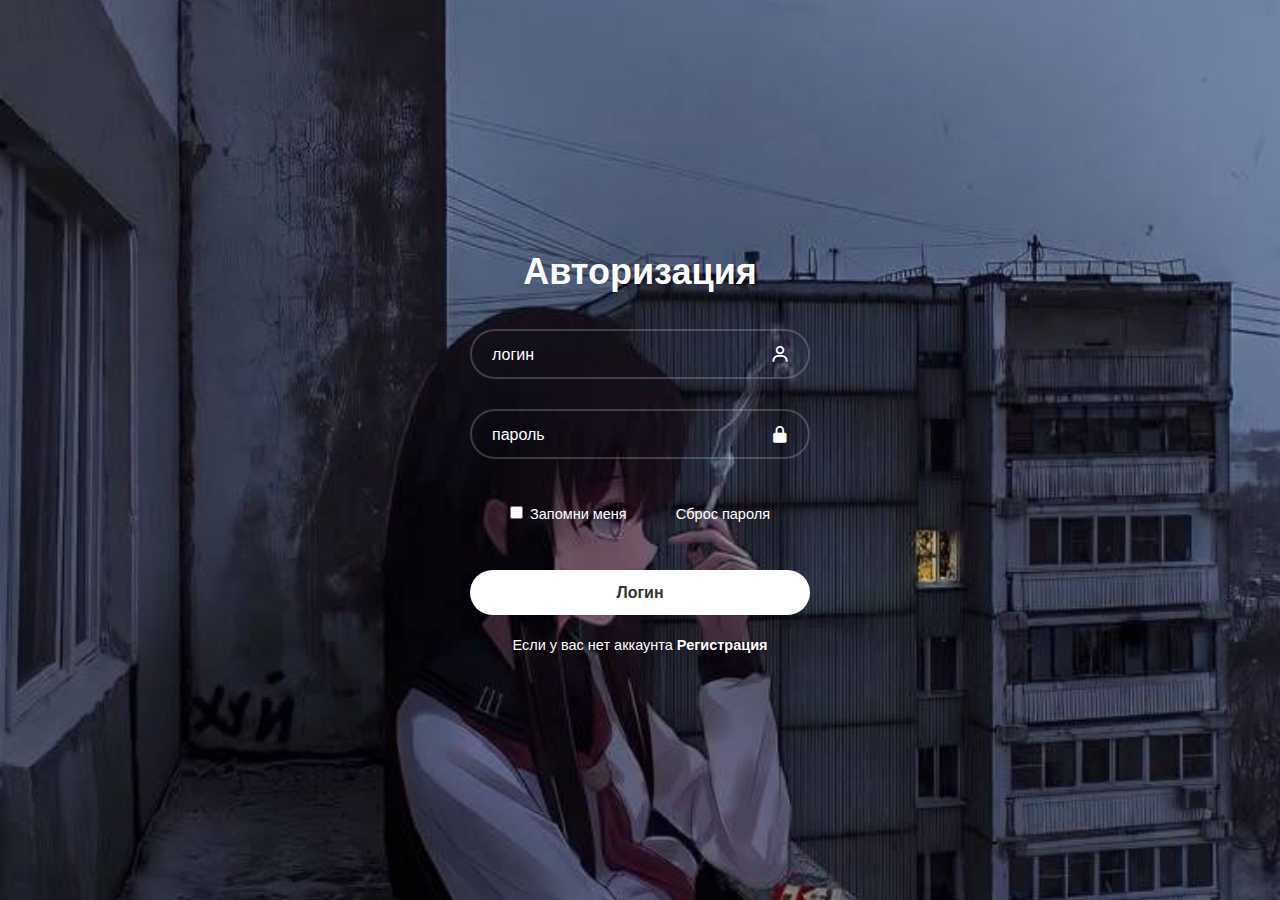
<file: index.html>
<!DOCTYPE html>
<html lang="ru">
<head>
    <meta charset="UTF-8">
    <meta name="viewport" content="width=device-width, initial-scale=1.0">
    <title>Сайт</title>
    <link rel="stylesheet" href="style.css">
    <link href='https://unpkg.com/boxicons@2.1.4/css/boxicons.min.css' rel='stylesheet'>
</head>
<body>
    <div class="wrapper">
        <form accept="">
            <h1>Авторизация</h1>
         <div class="input-box">
            <input type="text" placeholder="логин" required>
            <i class='bx bx-user'></i>
         </div>
         <div class="input-box">
            <input type="password" placeholder="пароль" required>
            <i class='bx bxs-lock-alt' ></i>
         </div>
         <div class="remember">
            <label for=""> <input type="checkbox"> Запомни меня</label>
            <a href="#">Сброс пароля</a>
         </div>
         <button type="submit" class="btn">Логин</button>
        </form>
        <div class="register-link">
            <p>Если у вас нет аккаунта <a href="#">Регистрация</a></p>
        </div>
    </div>
</body>
</html>
</file>
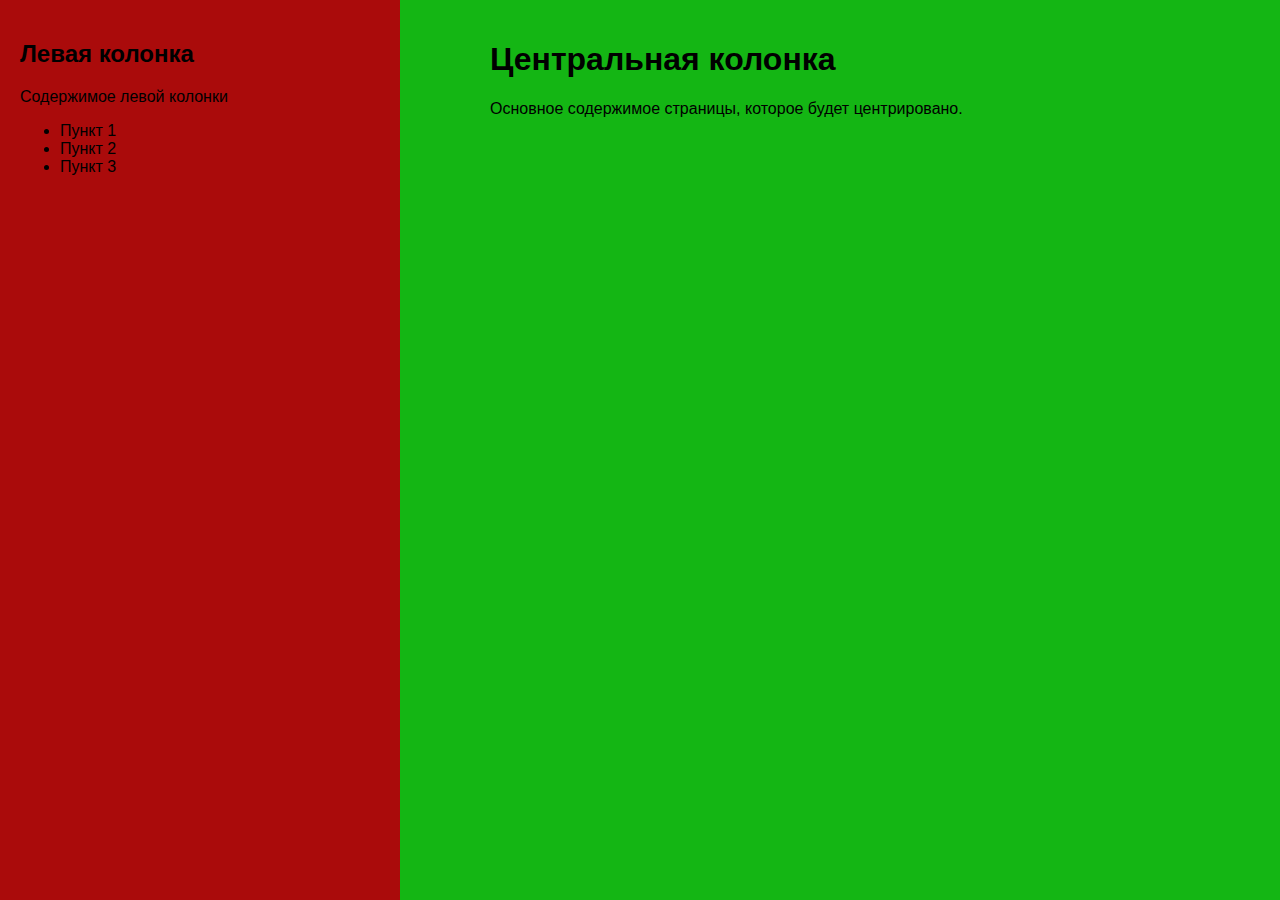
<file: feed.html>
<!DOCTYPE html>
<html lang="ru">
<head>
    <meta charset="UTF-8">
    <meta name="viewport" content="width=device-width, initial-scale=1.0">
    <title>Две колонки</title>
    <link rel="stylesheet" href="feed.css">
</head>
<body>
    <div class="container">
        <div class="left-column">
            <h2>Левая колонка</h2>
            <p>Содержимое левой колонки</p>
            <ul>
                <li>Пункт 1</li>
                <li>Пункт 2</li>
                <li>Пункт 3</li>
            </ul>
        </div>
        
        <div class="center-column">
            <div class="center-content">
                <h1>Центральная колонка</h1>
                <p>Основное содержимое страницы, которое будет центрировано.</p>
            </div>
        </div>
    </div>
</body>
</html>
</file>
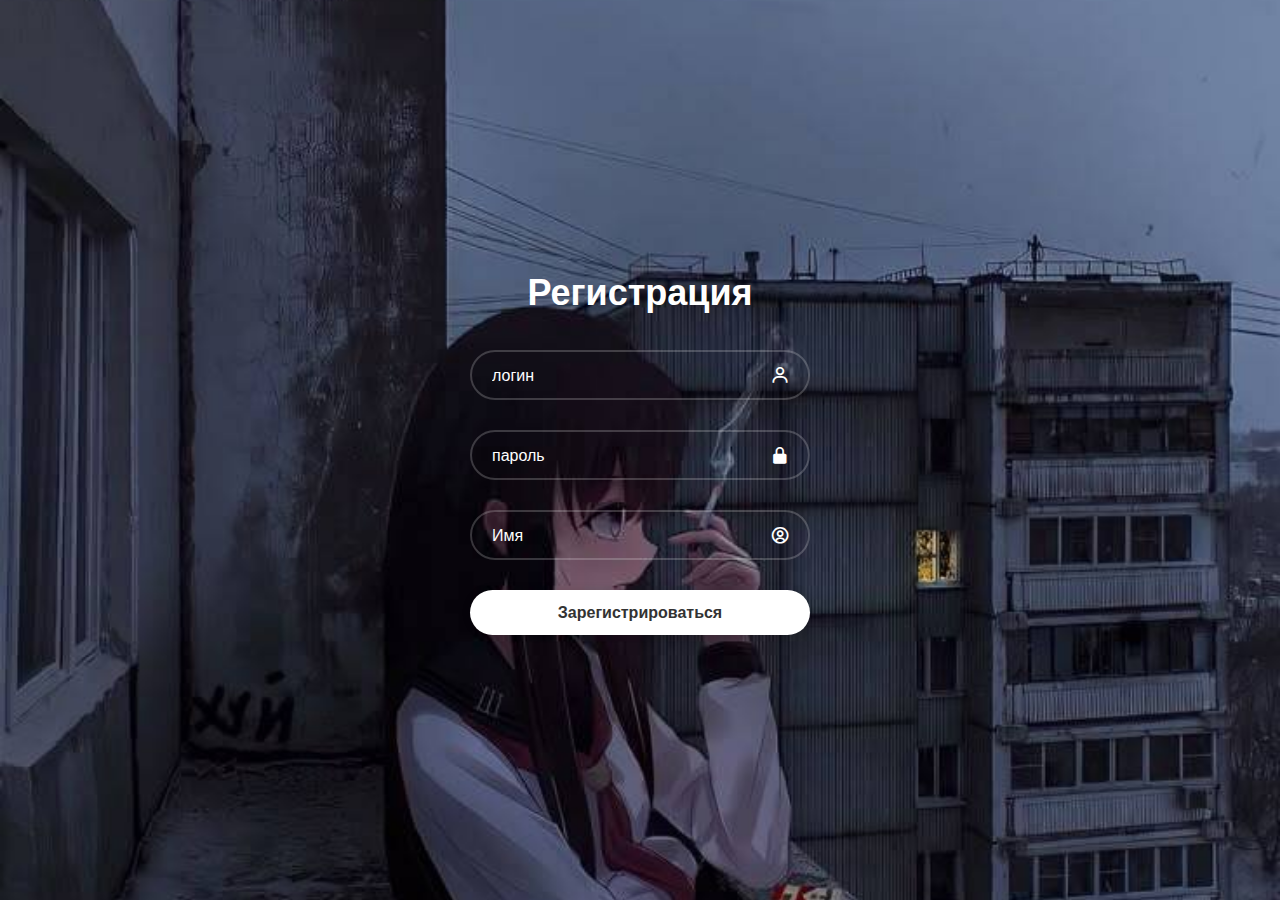
<file: index2.html>
<!DOCTYPE html>
<html lang="ru">
<head>
    <meta charset="UTF-8">
    <meta name="viewport" content="width=device-width, initial-scale=1.0">
    <title>Homchat</title>
    <link rel="stylesheet" href="style2.css">
    <link href='https://unpkg.com/boxicons@2.1.4/css/boxicons.min.css' rel='stylesheet'>
</head>
<body>
    <div class="wrapper">
        <form accept="">
            <h1>Регистрация</h1>
         <div class="input-box">
            <input type="text" placeholder="логин" required>
            <i class='bx bx-user'></i>
         </div>
         <div class="input-box">
            <input type="password" placeholder="пароль" required>
            <i class='bx bxs-lock-alt' ></i>
         </div>
         <div class="input-box">
            <input type="name" placeholder="Имя" required>
            <i class='bx bx-user-circle'></i>
         </div>
         <button type="submit" class="btn">Зарегистрироваться</button>
        </form>
    </div>
</body>
</html>
</file>
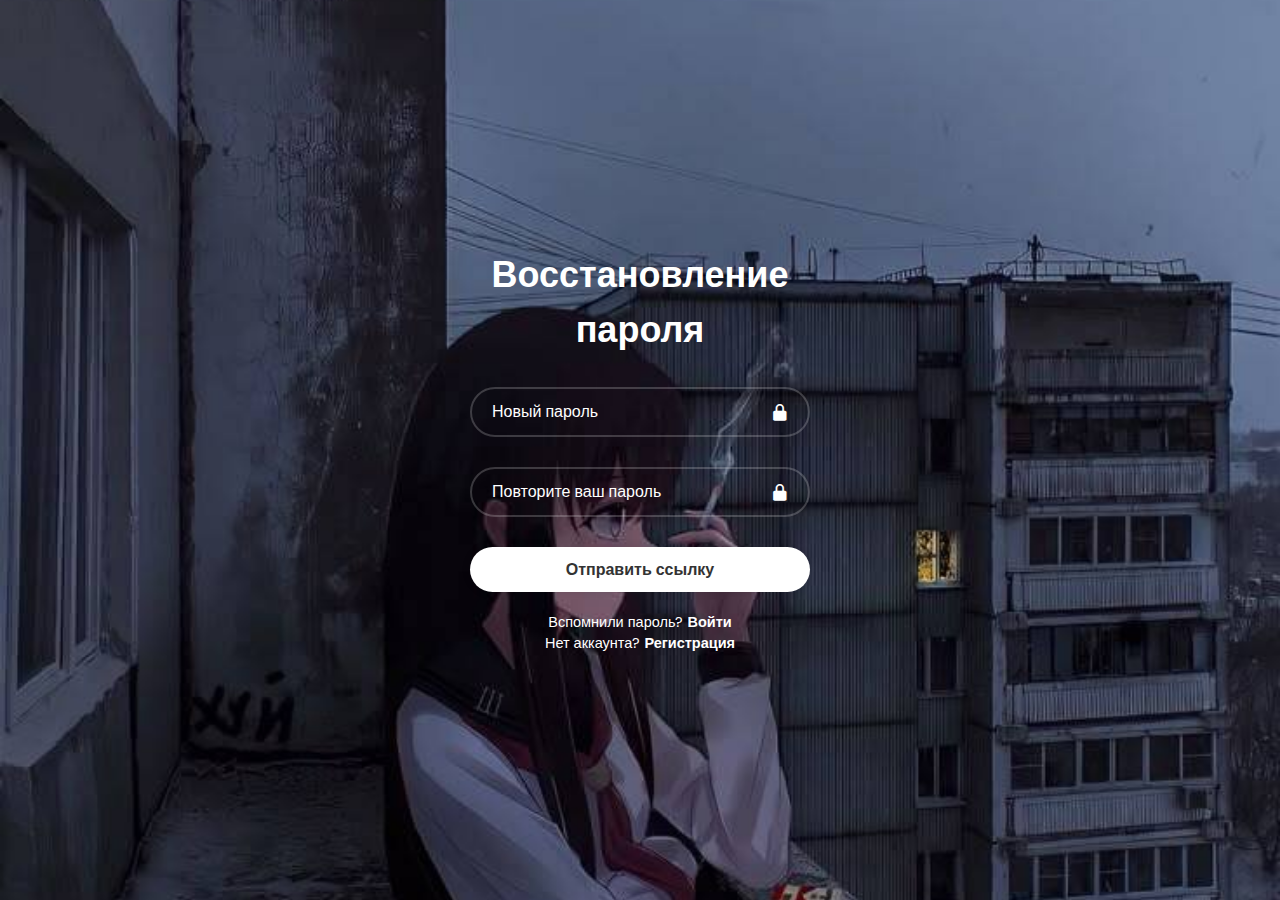
<file: Password-recovery.html>
<!DOCTYPE html>
<html lang="ru">
<head>
    <meta charset="UTF-8">
    <meta name="viewport" content="width=device-width, initial-scale=1.0">
    <title>Восстановление пароля</title>
    <link rel="stylesheet" href="Password-recovery.css">
    <link href='https://unpkg.com/boxicons@2.1.4/css/boxicons.min.css' rel='stylesheet'>
</head>
<body>
    <div class="wrapper">
        <form action="#" method="POST">
            <h1>Восстановление пароля</h1>
            
            <div class="input-box">
                <input type="password" placeholder="Новый пароль" required>
                <i class='bx bxs-lock-alt'></i>
            </div>

            <div class="input-box">
                <input type="password" placeholder="Повторите ваш пароль" required>
                <i class='bx bxs-lock-alt'></i>
            </div>

            <button type="submit" class="btn">Отправить ссылку</button>
        </form>

        <div class="register-link">
            <p>Вспомнили пароль? <a href="index.html" class="main_link">Войти</a></p>
            <p>Нет аккаунта? <a href="register.html" class="main_link">Регистрация</a></p>
        </div>
    </div>
</body>
</html>
</file>
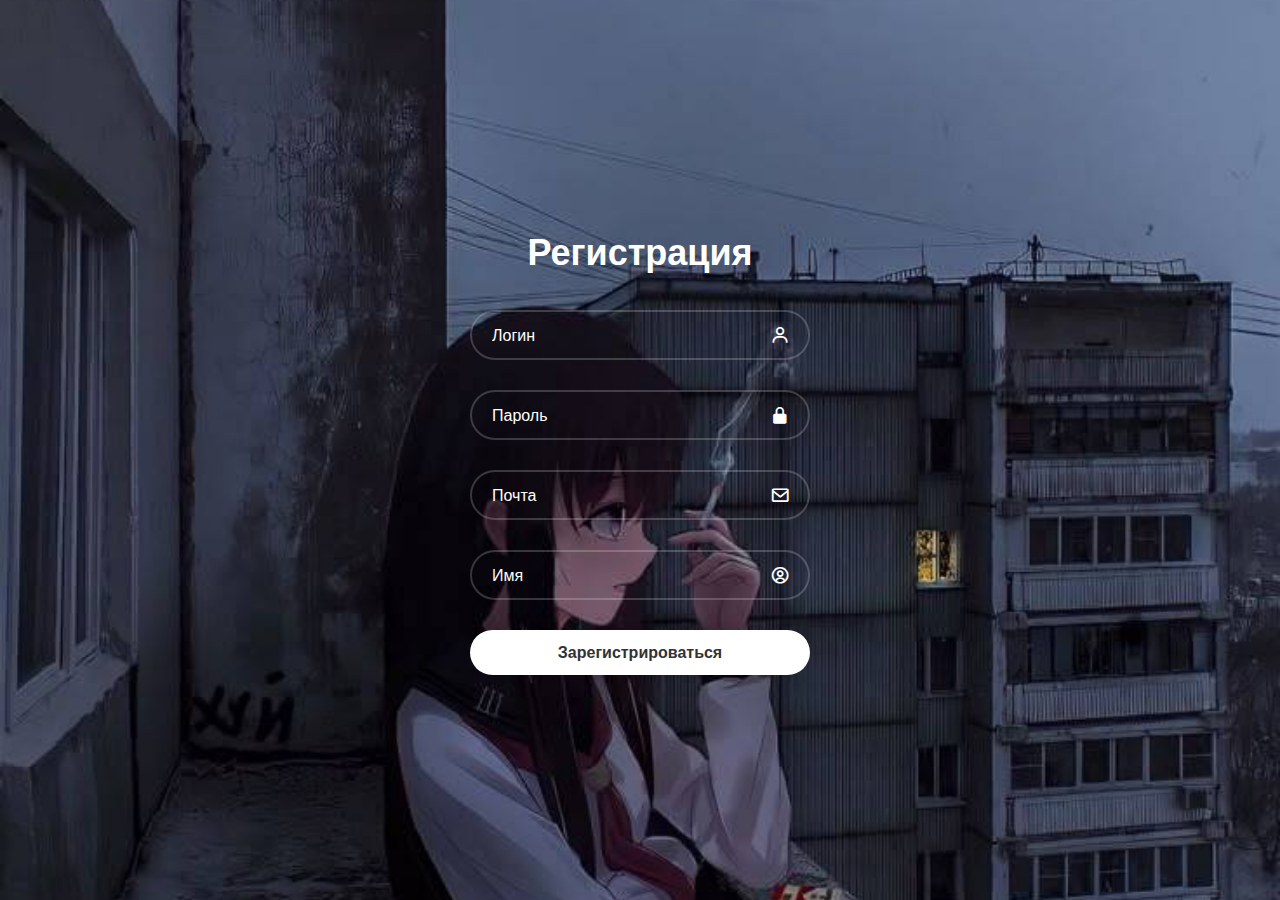
<file: register.html>
<!DOCTYPE html>
<html lang="ru">
<head>
    <meta charset="UTF-8">
    <meta name="viewport" content="width=device-width, initial-scale=1.0">
    <title>Регистрация</title>
    <link rel="stylesheet" href="register.css">
    <link href='https://unpkg.com/boxicons@2.1.4/css/boxicons.min.css' rel='stylesheet'>
</head>
<body>
    <div class="wrapper">
        <form action="#" method="POST"> 
            <h1>Регистрация</h1>

            <div class="input-box">
                <input type="text" placeholder="Логин" required>
                <i class='bx bx-user'></i>
            </div>

            <div class="input-box">
                <input type="password" placeholder="Пароль" required>
                <i class='bx bxs-lock-alt'></i>
            </div>

            <div class="input-box">
                <input type="email" placeholder="Почта" required> 
                <i class='bx bx-envelope'></i> 
            </div>

            <div class="input-box">
                <input type="text" placeholder="Имя" required> 
                <i class='bx bx-user-circle'></i>
            </div>
            
            <button type="submit" class="btn">Зарегистрироваться</button>
        </form>
    </div>
</body>
</html>
</file>
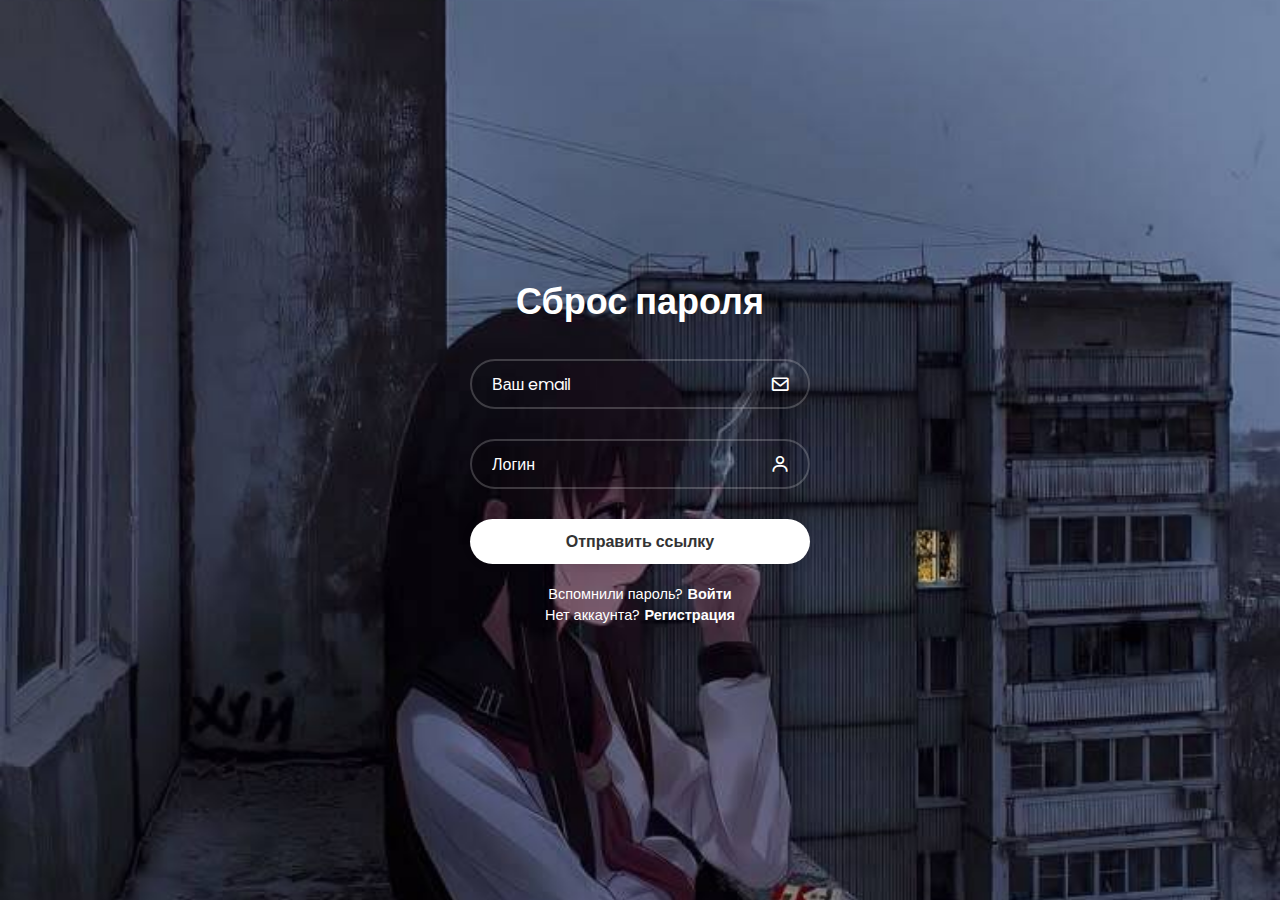
<file: reset-password.html>
<!DOCTYPE html>
<html lang="ru">
<head>
    <meta charset="UTF-8">
    <meta name="viewport" content="width=device-width, initial-scale=1.0">
    <title>Сброс пароля</title>
    <link rel="stylesheet" href="reset.css">
    <link href='https://unpkg.com/boxicons@2.1.4/css/boxicons.min.css' rel='stylesheet'>
</head>
<body>
    <div class="wrapper">
        <form action="#" method="POST">
            <h1>Сброс пароля</h1>
            
            <div class="input-box">
                <input type="email" placeholder="Ваш email" required>
                <i class='bx bx-envelope'></i>
            </div>

            <div class="input-box">
                <input type="text" placeholder="Логин" required>
                <i class='bx bx-user'></i>
            </div>

            <button type="submit" class="btn">Отправить ссылку</button>
        </form>

        <div class="register-link">
            <p>Вспомнили пароль? <a href="index.html" class="main_link">Войти</a></p>
            <p>Нет аккаунта? <a href="register.html" class="main_link">Регистрация</a></p>
        </div>
    </div>
</body>
</html>
</file>
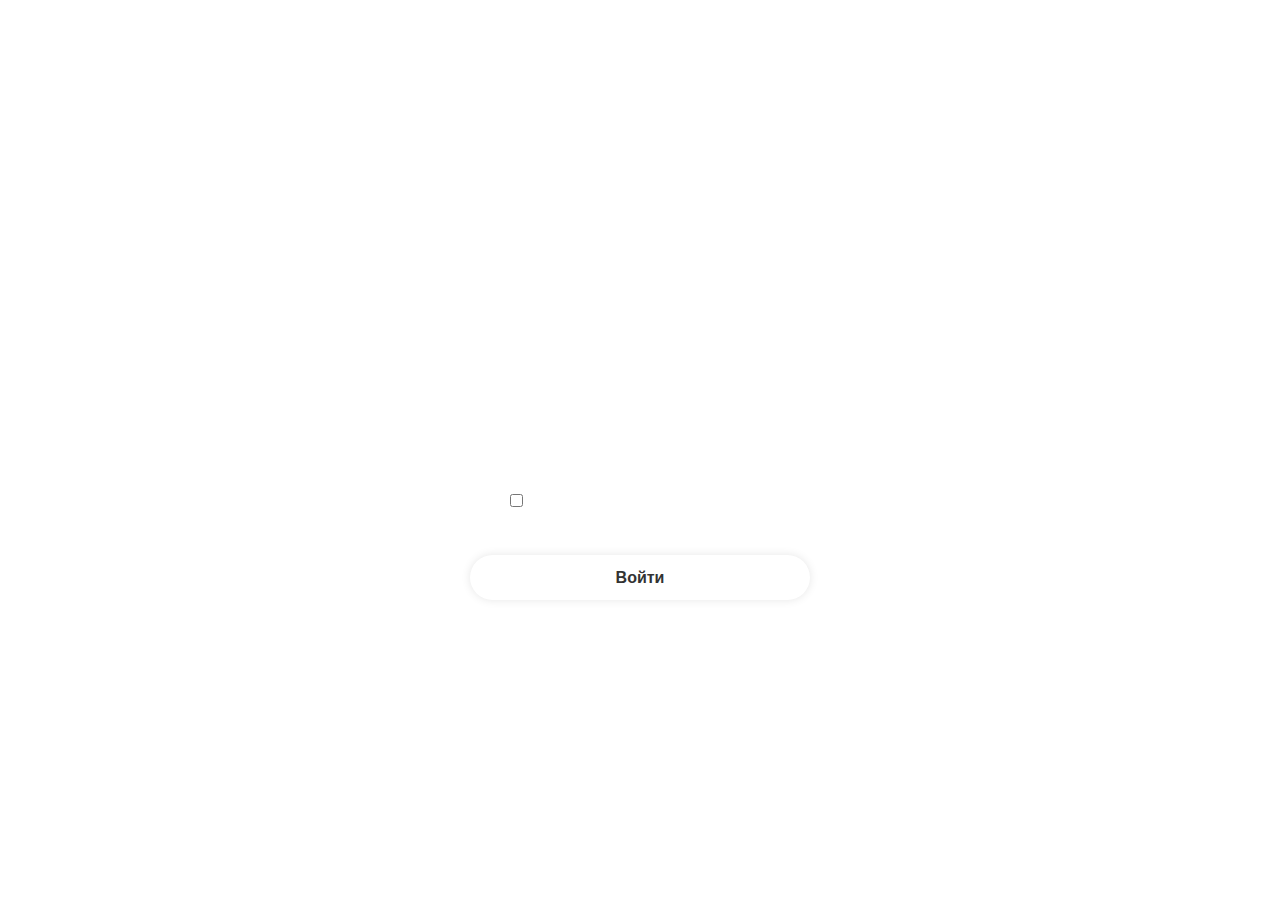
<file: Authorization/Authorization.html>
<!DOCTYPE html>
<html lang="ru">
<head>
    <meta charset="UTF-8">
    <meta name="viewport" content="width=device-width, initial-scale=1.0">
    <title>Авторизация</title>
    <link rel="stylesheet" href="auth.css">
    <link href='https://unpkg.com/boxicons@2.1.4/css/boxicons.min.css' rel='stylesheet'>
</head>
<body>
    <div class="wrapper">
        <form action="#" method="POST">

            <h1>Авторизация</h1>
            <div class="input-box">
                <input type="text" placeholder="Логин" required>
                <i class='bx bx-user'></i>
            </div>

            <div class="input-box">
                <input type="password" placeholder="Пароль" required>
                <i class='bx bxs-lock-alt'></i>
            </div>

            <div class="remember , register-link">
                <label><input type="checkbox"> Запомнить меня</label>
               <p> <a href="../reset-password/reset-password.html" class="main_link">Сброс пароля</a></p>
            </div>
            <button type="submit" class="btn">Войти</button> 
        </form>
         <div class="register-link">
            <p>На <a href="../Home-page/index.html" class="main_link"> главную страницу</a></p><br>
            <p>Если у вас нет аккаунта <a href="../register/register.html" class="main_link">Регистрация</a></p>
        </div>
        
    </div>
</body>
</html>
</file>
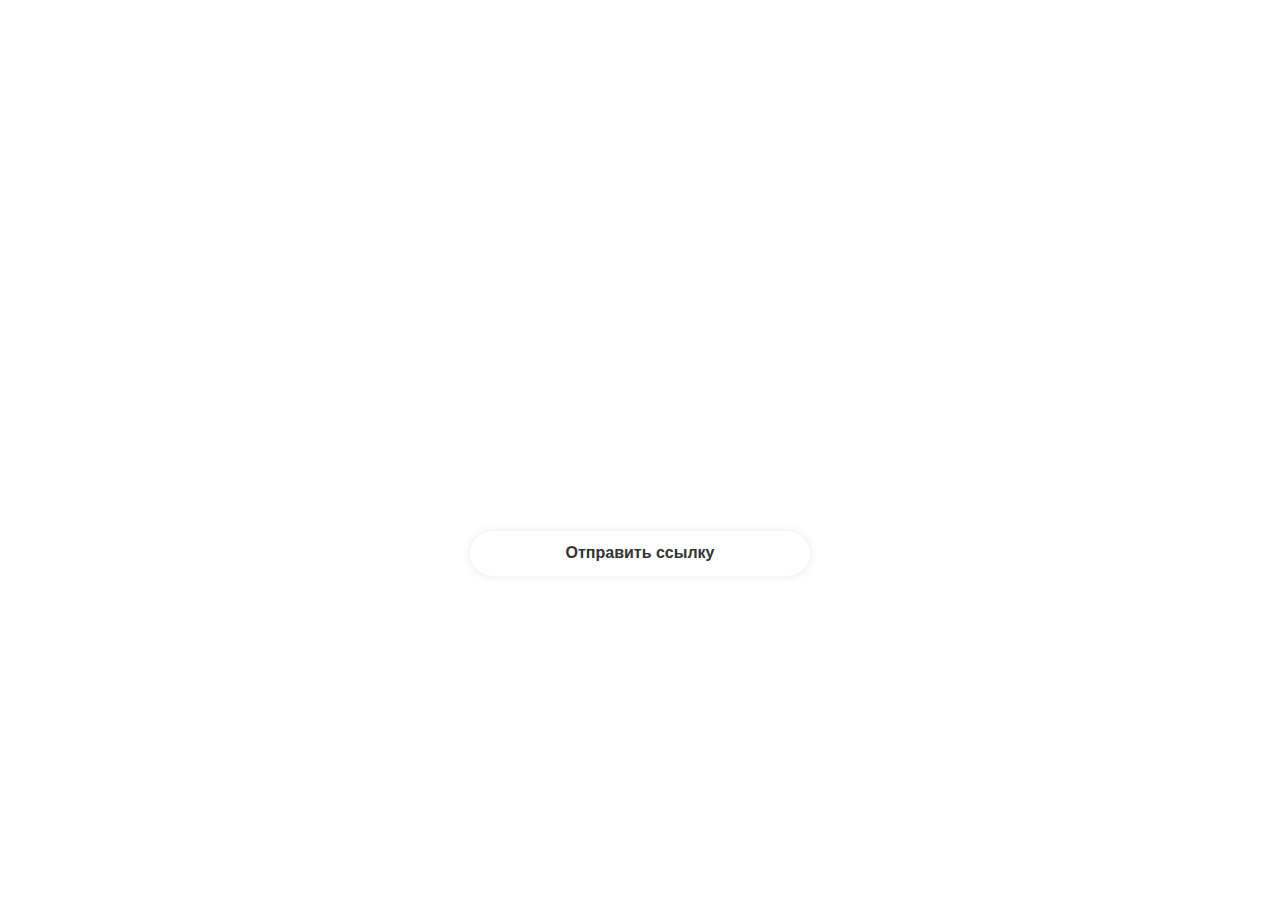
<file: Password-recovery/Password-recovery.html>
<!DOCTYPE html>
<html lang="ru">
<head>
    <meta charset="UTF-8">
    <meta name="viewport" content="width=device-width, initial-scale=1.0">
    <title>Восстановление пароля</title>
    <link rel="stylesheet" href="Password-recovery.css">
    <link href='https://unpkg.com/boxicons@2.1.4/css/boxicons.min.css' rel='stylesheet'>
</head>
<body>
    <div class="wrapper">
        <!-- <div class="logo , left"><a href="../Home-page/index.html">Главная страница</a></div> -->
        <form action="#" method="POST">
            <h1>Восстановление пароля</h1>
            
            <div class="input-box">
                <input type="password" placeholder="Новый пароль" required>
                <i class='bx bxs-lock-alt'></i>
            </div>

            <div class="input-box">
                <input type="password" placeholder="Повторите ваш пароль" required>
                <i class='bx bxs-lock-alt'></i>
            </div>

            <button type="submit" class="btn">Отправить ссылку</button>
        </form>

        <div class="register-link">
            <p><a href="../Home-page/index.html" class="main_link">Главная страница</a></p>
            <p>Вспомнили пароль? <a href="../Authorization/Authorization.html" class="main_link">Войти</a></p>
            <p>Нет аккаунта? <a href="../register/register.html" class="main_link">Регистрация</a></p>
        </div>
    </div>
</body>
</html>
</file>
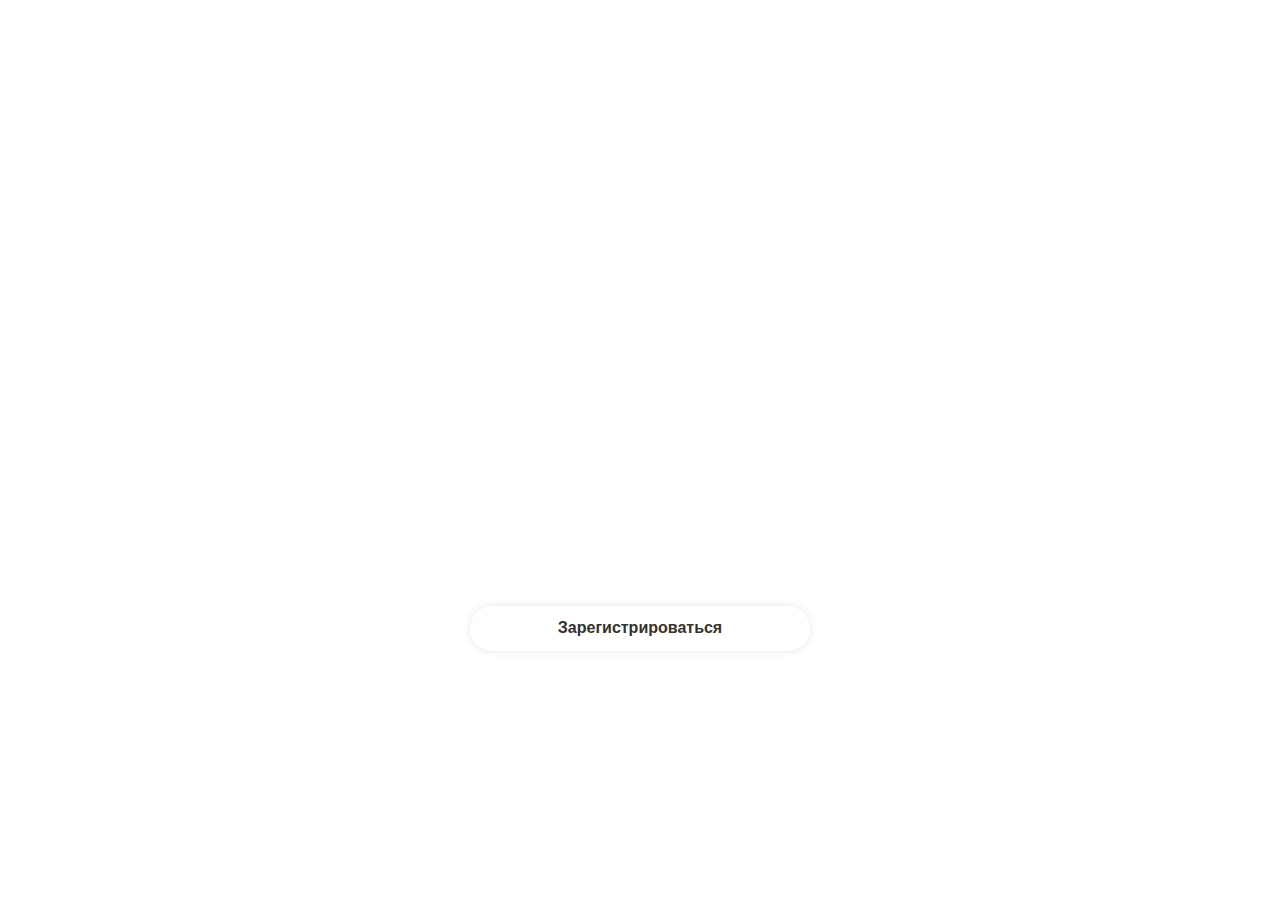
<file: register/register.html>
<!DOCTYPE html>
<html lang="ru">
<head>
    <meta charset="UTF-8">
    <meta name="viewport" content="width=device-width, initial-scale=1.0">
    <title>Регистрация</title>
    <link rel="stylesheet" href="register.css">
    <link href='https://unpkg.com/boxicons@2.1.4/css/boxicons.min.css' rel='stylesheet'>
</head>
<body>
    <div class="wrapper">
        <!-- <div class="logo , left"><a href="../Home-page/index.html">Главная страница</a></div> -->
        <form action="#" method="POST"> 
            <h1>Регистрация</h1>

            <div class="input-box">
                <input type="text" placeholder="Логин" required>
                <i class='bx bx-user'></i>
            </div>

            <div class="input-box">
                <input type="password" placeholder="Пароль" required>
                <i class='bx bxs-lock-alt'></i>
            </div>

            <div class="input-box">
                <input type="email" placeholder="Почта" required> 
                <i class='bx bx-envelope'></i> 
            </div>

            <div class="input-box">
                <input type="text" placeholder="Имя" required> 
                <i class='bx bx-user-circle'></i>
            </div>
            
            <button type="submit" class="btn">Зарегистрироваться</button>
        </form>
        
         <div class="register-link">
            <p><a href="../Home-page/index.html" class="main">Главная страница</a></p>
        </div>
    </div>
</body>
</html>
</file>
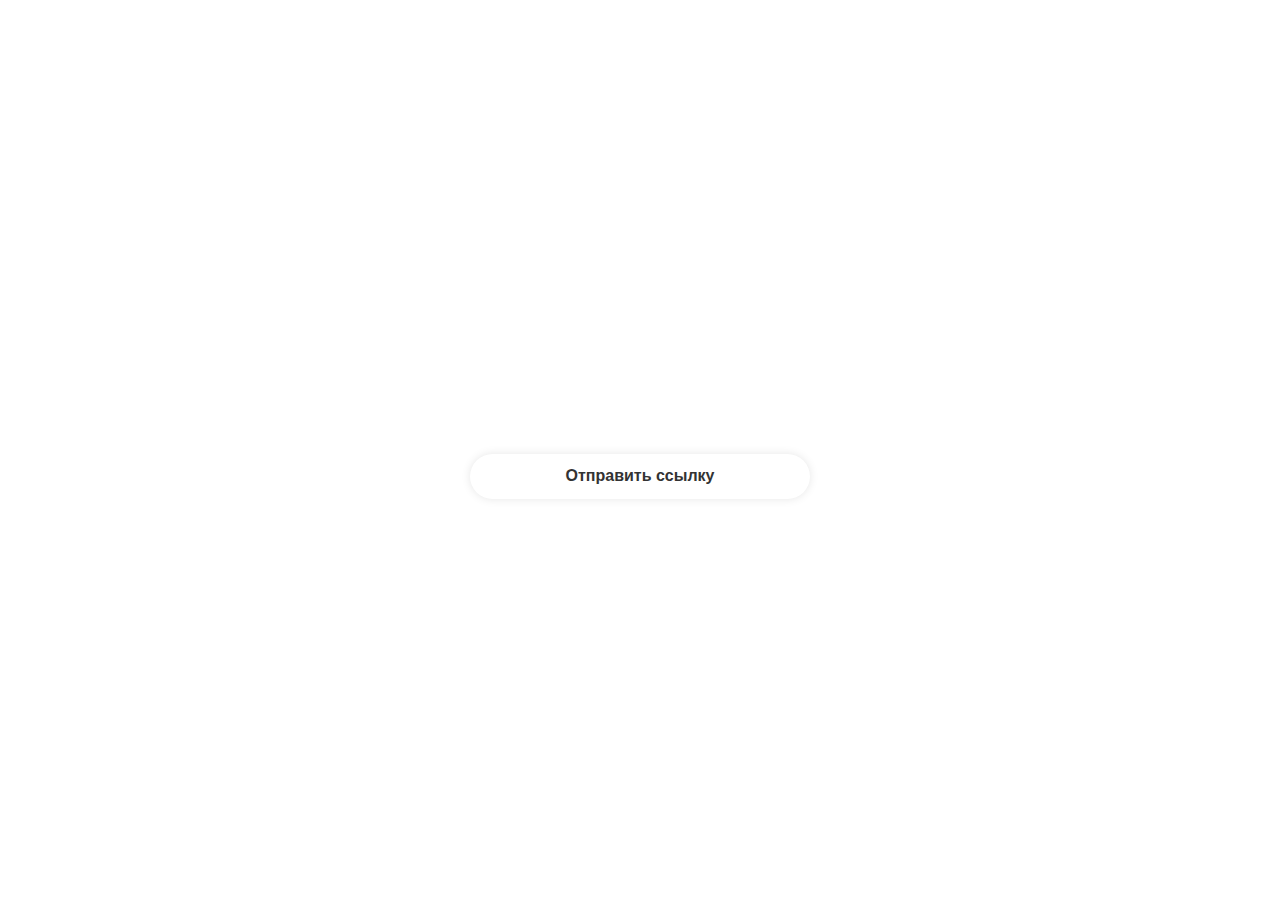
<file: reset-password/reset-password.html>
<!DOCTYPE html>
<html lang="ru">
<head>
    <meta charset="UTF-8">
    <meta name="viewport" content="width=device-width, initial-scale=1.0">
    <title>Сброс пароля</title>
    <link rel="stylesheet" href="reset.css">
    <link href='https://unpkg.com/boxicons@2.1.4/css/boxicons.min.css' rel='stylesheet'>
</head>
<body>
    <div class="wrapper">
        <!-- <div class="logo , left"><a href="../Home-page/index.html">Главная страница</a></div> -->
        <form action="#" method="POST">
            <h1>Сброс пароля</h1>

            <div class="input-box">
                <input type="email" placeholder="Ваш email" required>
                <i class='bx bx-envelope'></i>
            </div>

            <!--<div class="input-box">
                <input type="text" placeholder="Логин" required>
                <i class='bx bx-user'></i>
            </div>-->

            <button type="submit" class="btn">Отправить ссылку</button>
        </form>
        <div class="register-link">
            <p><a href="../Home-page/index.html" class="main_link">Главная страница</a></p><br>
            <p>Вспомнили пароль? <a href="../Authorization/Authorization.html" class="main_link">Войти</a></p><br>
            <p>Нет аккаунта? <a href="../register/register.html" class="main_link">Регистрация</a></p>
        </div>
    </div>
</body>
</html>
</file>
<file: style.css>
@import url('https://fonts.googleapis.com/css2?family=Poppins:ital,wght@0,100;0,200;0,300;0,400;0,500;0,600;0,700;0,800;0,900;1,100;1,200;1,300;1,400;1,500;1,600;1,700;1,800;1,900&display=swap');

*{
    margin: 0;
    padding: 0;
    box-sizing: border-box;
    font-family: "Poppins", sans-serif;
}
body{
    display: flex;
    justify-content: center;
    align-items: center;
    min-height: 100vh;
    background:url(fff.jpg) no-repeat;
    background-size:cover;
    background-position: center;
}

.wrapper{
    width: 420px;
    color:#fff;
    border-radius: 10px;
    padding: 30px 40px;
   /* border: 2px solid rgb(255, 255, 255, .2);
    backdrop-filter:blur (20px);
    box-shadow: 0 0 10px rgba(0,0,0,.2);*/
    background: transparent;
}
.wrapper h1{
    font-size: 36px;
    text-align: center;
}

.wrapper .input-box{
    width: 100%;
    height: 50px;
    margin: 30px 0;
    position: relative;
}

.input-box input{
    width: 100%;
    height: 100%;
    background: transparent;
    border: none;
    outline: none;
    border: 2px solid rgb(255, 255, 255, .2);
    border-radius: 40px;
    font-size: 16px;
    color: #fff;
    padding: 20px 45px 20px 20px;
}

.input-box input::placeholder{
    color: #fff;
}
.input-box i{
    position: absolute;
    right: 20px;
    top: 50%;
    transform: translateY(-50%);
    font-size: 20px;
}

.wrapper .remember{
    display: flex;
    justify-content: space-between;
    font-size: 14.5px;
    margin: -15px 0 15px;
    border-radius: 10px;
    padding: 30px 40px;
}
.remember label input{
    accent-color: #fff;
    margin-right: 3px;
}
.remember a{
    color: #fff;
    text-decoration: none;
}

.remember a:hover{
    text-decoration: underline;
}
.wrapper .btn{
    width: 100%;
    height: 45px;
    background: #fff;
    border: none;
    outline: none;
    border-radius: 40px;
    box-shadow: 0 0 10px rgb(0,0,0,.1);
    cursor: pointer;
    font-size: 16px;
    color: #333;
    font-weight: 600;
}
.wrapper .register-link{
    font-size: 14.5px;
    text-align: center;
    margin-top: 20px;

}

.register-link p a{
    color: #fff;
    text-decoration: none;
    font-weight: 600;
}
.register-link p a:hover{
    text-decoration: underline;
    color: rgb(116, 31, 173);
}
</file>
<file: feed.css>
body {
            margin: 0;
            padding: 0;
            font-family: Arial, sans-serif;
        }
        
        .container {
            display: flex;
            min-height: 100vh;
        }
        
        .left-column {
            width: 400px;
            background-color: #aa0b0b;
            padding: 20px;
            box-sizing: border-box;
        }
        
        .center-column {
            flex: 1;
            background-color: #14b614;
            padding: 20px;
            box-sizing: border-box;
            display: flex;
            justify-content: center;
        }
        
        .center-content {
            max-width: 700px;
            width: 100%;
        }
</file>
<file: style2.css>
@import url('https://fonts.googleapis.com/css2?family=Poppins:ital,wght@0,100;0,200;0,300;0,400;0,500;0,600;0,700;0,800;0,900;1,100;1,200;1,300;1,400;1,500;1,600;1,700;1,800;1,900&display=swap');

*{
    margin: 0;
    padding: 0;
    box-sizing: border-box;
    font-family: "Poppins", sans-serif;
}
body{
    display: flex;
    justify-content: center;
    align-items: center;
    min-height: 100vh;
    background:url(fff.jpg) no-repeat;
    background-size:cover;
    background-position: center;
}

.wrapper{
    width: 420px;
    color:#fff;
    border-radius: 10px;
    padding: 30px 40px;
   /* border: 2px solid rgb(255, 255, 255, .2);
    backdrop-filter:blur (20px);
    box-shadow: 0 0 10px rgba(0,0,0,.2);*/
    background: transparent;
}
.wrapper h1{
    font-size: 36px;
    text-align: center;
}

.wrapper .input-box{
    width: 100%;
    height: 50px;
    margin: 30px 0;
    position: relative;
}

.input-box input{
    width: 100%;
    height: 100%;
    background: transparent;
    border: none;
    outline: none;
    border: 2px solid rgb(255, 255, 255, .2);
    border-radius: 40px;
    font-size: 16px;
    color: #fff;
    padding: 20px 45px 20px 20px;
}

.input-box input::placeholder{
    color: #fff;
}
.input-box i{
    position: absolute;
    right: 20px;
    top: 50%;
    transform: translateY(-50%);
    font-size: 20px;
}

.wrapper .remember{
    display: flex;
    justify-content: space-between;
    font-size: 14.5px;
    margin: -15px 0 15px;
    border-radius: 10px;
    padding: 30px 40px;
}
.remember label input{
    accent-color: #fff;
    margin-right: 3px;
}
.remember a{
    color: #fff;
    text-decoration: none;
}

.remember a:hover{
    text-decoration: underline;
}
.wrapper .btn{
    width: 100%;
    height: 45px;
    background: #fff;
    border: none;
    outline: none;
    border-radius: 40px;
    box-shadow: 0 0 10px rgb(0,0,0,.1);
    cursor: pointer;
    font-size: 16px;
    color: #333;
    font-weight: 600;
}
.wrapper .register-link{
    font-size: 14.5px;
    text-align: center;
    margin-top: 20px;

}

.register-link p a{
    color: #fff;
    text-decoration: none;
    font-weight: 600;
}
.register-link p a:hover{
    text-decoration: underline;
    color: rgb(116, 31, 173);
}
</file>
<file: Password-recovery.css>
@import url('https://fonts.googleapis.com/css2?family=Poppins:ital,wght@0,100;0,200;0,300;0,400;0,500;0,600;0,700;0,800;0,900;1,100;1,200;1,300;1,400;1,500;1,600;1,700;1,800;1,900&display=swap');

*{
    margin: 0;
    padding: 0;
    box-sizing: border-box;
    font-family: "Poppins", sans-serif;
}
body{
    display: flex;
    justify-content: center;
    align-items: center;
    min-height: 100vh;
    background:url(fff.jpg) no-repeat;
    background-size:cover;
    background-position: center;
}

.wrapper{
    width: 420px;
    color:#fff;
    border-radius: 10px;
    padding: 30px 40px;
   /* border: 2px solid rgb(255, 255, 255, .2);
    backdrop-filter:blur (20px);
    box-shadow: 0 0 10px rgba(0,0,0,.2);*/
    background: transparent;
}
.wrapper h1{
    font-size: 36px;
    text-align: center;
}

.wrapper .input-box{
    width: 100%;
    height: 50px;
    margin: 30px 0;
    position: relative;
}

.input-box input{
    width: 100%;
    height: 100%;
    background: transparent;
    border: none;
    outline: none;
    border: 2px solid rgb(255, 255, 255, .2);
    border-radius: 40px;
    font-size: 16px;
    color: #fff;
    padding: 20px 45px 20px 20px;
}

.input-box input::placeholder{
    color: #fff;
}
.input-box i{
    position: absolute;
    right: 20px;
    top: 50%;
    transform: translateY(-50%);
    font-size: 20px;
}

.wrapper .remember{
    display: flex;
    justify-content: space-between;
    font-size: 14.5px;
    margin: -15px 0 15px;
    border-radius: 10px;
    padding: 30px 40px;
}
.remember label input{
    accent-color: #fff;
    margin-right: 3px;
}
.remember a{
    color: #fff;
    text-decoration: none;
}

.remember a:hover{
    text-decoration: underline;
}
.wrapper .btn{
    width: 100%;
    height: 45px;
    background: #fff;
    border: none;
    outline: none;
    border-radius: 40px;
    box-shadow: 0 0 10px rgb(0,0,0,.1);
    cursor: pointer;
    font-size: 16px;
    color: #333;
    font-weight: 600;
}
.wrapper .register-link{
    font-size: 14.5px;
    text-align: center;
    margin-top: 20px;

}

.register-link p a{
    color: #fff;
    text-decoration: none;
    font-weight: 600;
}
.register-link p a:hover{
    text-decoration: underline;
    color: rgb(116, 31, 173);
}
</file>
<file: register.css>
@import url('https://fonts.googleapis.com/css2?family=Poppins:ital,wght@0,100;0,200;0,300;0,400;0,500;0,600;0,700;0,800;0,900;1,100;1,200;1,300;1,400;1,500;1,600;1,700;1,800;1,900&display=swap');

*{
    margin: 0;
    padding: 0;
    box-sizing: border-box;
    font-family: "Poppins", sans-serif;
}
body{
    display: flex;
    justify-content: center;
    align-items: center;
    min-height: 100vh;
    background:url(fff.jpg) no-repeat;
    background-size:cover;
    background-position: center;
}

.wrapper{
    width: 420px;
    color:#fff;
    border-radius: 10px;
    padding: 30px 40px;
   /* border: 2px solid rgb(255, 255, 255, .2);
    backdrop-filter:blur (20px);
    box-shadow: 0 0 10px rgba(0,0,0,.2);*/
    background: transparent;
}
.wrapper h1{
    font-size: 36px;
    text-align: center;
}

.wrapper .input-box{
    width: 100%;
    height: 50px;
    margin: 30px 0;
    position: relative;
}

.input-box input{
    width: 100%;
    height: 100%;
    background: transparent;
    border: none;
    outline: none;
    border: 2px solid rgb(255, 255, 255, .2);
    border-radius: 40px;
    font-size: 16px;
    color: #fff;
    padding: 20px 45px 20px 20px;
}

.input-box input::placeholder{
    color: #fff;
}
.input-box i{
    position: absolute;
    right: 20px;
    top: 50%;
    transform: translateY(-50%);
    font-size: 20px;
}

.wrapper .remember{
    display: flex;
    justify-content: space-between;
    font-size: 14.5px;
    margin: -15px 0 15px;
    border-radius: 10px;
    padding: 30px 40px;
}
.remember label input{
    accent-color: #fff;
    margin-right: 3px;
}
.remember a{
    color: #fff;
    text-decoration: none;
}

.remember a:hover{
    text-decoration: underline;
}
.wrapper .btn{
    width: 100%;
    height: 45px;
    background: #fff;
    border: none;
    outline: none;
    border-radius: 40px;
    box-shadow: 0 0 10px rgb(0,0,0,.1);
    cursor: pointer;
    font-size: 16px;
    color: #333;
    font-weight: 600;
}
.wrapper .register-link{
    font-size: 14.5px;
    text-align: center;
    margin-top: 20px;

}

.register-link p a{
    color: #fff;
    text-decoration: none;
    font-weight: 600;
}
.register-link p a:hover{
    text-decoration: underline;
    color: rgb(116, 31, 173);
}
</file>
<file: Authorization/auth.css>
@import url('https://fonts.googleapis.com/css2?family=Montserrat:ital,wght@0,100..900;1,100..900&display=swap');

*{
    margin: 0;
    padding: 0;
    box-sizing: border-box;
    font-family: "Poppins", sans-serif;
}
body{
    display: flex;
    justify-content: center;
    align-items: center;
    min-height: 100vh;
    background:url(https://images.unsplash.com/photo-1485470733090-0aae1788d5af?ixlib=rb-4.0.3&ixid=MnwxMjA3fDB8MHxwaG90by1wYWdlfHx8fGVufDB8fHx8&auto=format&fit=crop&w=1517&q=80) no-repeat;
    background-size:cover;
    background-position: center;
}

.wrapper{
    width: 420px;
    color:#fff;
    border-radius: 10px;
    padding: 30px 40px;
   /* border: 2px solid rgb(255, 255, 255, .2);
    backdrop-filter:blur (20px);
    box-shadow: 0 0 10px rgba(0,0,0,.2);*/
    background: transparent;
}
.wrapper h1{
    font-size: 36px;
    text-align: center;
}

.wrapper .input-box{
    width: 100%;
    height: 50px;
    margin: 30px 0;
    position: relative;
}

.input-box input{
    width: 100%;
    height: 100%;
    background: transparent;
    border: none;
    outline: none;
    border: 2px solid rgb(255, 255, 255, .2);
    border-radius: 40px;
    font-size: 16px;
    color: #fff;
    padding: 20px 45px 20px 20px;
}

.input-box input::placeholder{
    color: #fff;
}
.input-box i{
    position: absolute;
    right: 20px;
    top: 50%;
    transform: translateY(-50%);
    font-size: 20px;
}

.wrapper .remember{
    display: flex;
    justify-content: space-between;
    font-size: 14.5px;
    margin: -15px 0 15px;
    border-radius: 10px;
    padding: 30px 40px;
}
.remember label input{
    accent-color: #fff;
    margin-right: 3px;
}
.remember a{
    color: #fff;
    text-decoration: none;
}

.remember a:hover{
    text-decoration: underline;
}
.wrapper .btn{
    width: 100%;
    height: 45px;
    background: #fff;
    border: none;
    outline: none;
    border-radius: 40px;
    box-shadow: 0 0 10px rgb(0,0,0,.1);
    cursor: pointer;
    font-size: 16px;
    color: #333;
    font-weight: 600;
}
.wrapper .register-link{
    font-size: 14.5px;
    text-align: center;
    margin-top: 20px;

}

.register-link p a{
    color: #fff;
    text-decoration: none;
    font-weight: 600;
}
.register-link p a:hover{
    text-decoration: underline;
    color: orange;
}
</file>
<file: Password-recovery/Password-recovery.css>
@import url('https://fonts.googleapis.com/css2?family=Montserrat:ital,wght@0,100..900;1,100..900&display=swap');

*{
    margin: 0;
    padding: 0;
    box-sizing: border-box;
    font-family: "Poppins", sans-serif;
}
body{
    display: flex;
    justify-content: center;
    align-items: center;
    min-height: 100vh;
    background:url(https://images.unsplash.com/photo-1485470733090-0aae1788d5af?ixlib=rb-4.0.3&ixid=MnwxMjA3fDB8MHxwaG90by1wYWdlfHx8fGVufDB8fHx8&auto=format&fit=crop&w=1517&q=80) no-repeat;
    background-size:cover;
    background-position: center;
}

.wrapper{
    width: 420px;
    color:#fff;
    border-radius: 10px;
    padding: 30px 40px;
   /* border: 2px solid rgb(255, 255, 255, .2);
    backdrop-filter:blur (20px);
    box-shadow: 0 0 10px rgba(0,0,0,.2);*/
    background: transparent;
}
.wrapper h1{
    font-size: 36px;
    text-align: center;
}

.wrapper .input-box{
    width: 100%;
    height: 50px;
    margin: 30px 0;
    position: relative;
}

.input-box input{
    width: 100%;
    height: 100%;
    background: transparent;
    border: none;
    outline: none;
    border: 2px solid rgb(255, 255, 255, .2);
    border-radius: 40px;
    font-size: 16px;
    color: #fff;
    padding: 20px 45px 20px 20px;
}

.input-box input::placeholder{
    color: #fff;
}
.input-box i{
    position: absolute;
    right: 20px;
    top: 50%;
    transform: translateY(-50%);
    font-size: 20px;
}

.wrapper .remember{
    display: flex;
    justify-content: space-between;
    font-size: 14.5px;
    margin: -15px 0 15px;
    border-radius: 10px;
    padding: 30px 40px;
}
.remember label input{
    accent-color: #fff;
    margin-right: 3px;
}
.remember a{
    color: #fff;
    text-decoration: none;
}

.remember a:hover{
    text-decoration: underline;
}
.wrapper .btn{
    width: 100%;
    height: 45px;
    background: #fff;
    border: none;
    outline: none;
    border-radius: 40px;
    box-shadow: 0 0 10px rgb(0,0,0,.1);
    cursor: pointer;
    font-size: 16px;
    color: #333;
    font-weight: 600;
}
.wrapper .register-link{
    font-size: 14.5px;
    text-align: center;
    margin-top: 20px;

}

.register-link p a{
    color: #fff;
    text-decoration: none;
    font-weight: 600;
}
.register-link p a:hover{
    text-decoration: underline;
    color: orange;
}


.wrapper .logo{
   position: absolute;
    top: 0;
    left: 0;
    padding: 14px;
   font-size: 15px;
}
.left a{
    color: #fff;
}
.left a:hover{
    color: orange;
}
</file>
<file: register/register.css>
@import url('https://fonts.googleapis.com/css2?family=Montserrat:ital,wght@0,100..900;1,100..900&display=swap');

*{
    margin: 0;
    padding: 0;
    box-sizing: border-box;
    font-family: "Poppins", sans-serif;
}
body{
    display: flex;
    justify-content: center;
    align-items: center;
    min-height: 100vh;
    background:url(https://images.unsplash.com/photo-1485470733090-0aae1788d5af?ixlib=rb-4.0.3&ixid=MnwxMjA3fDB8MHxwaG90by1wYWdlfHx8fGVufDB8fHx8&auto=format&fit=crop&w=1517&q=80) no-repeat;
    background-size:cover;
    background-position: center;
}

.wrapper{
    width: 420px;
    color:#fff;
    border-radius: 10px;
    padding: 30px 40px;
   /* border: 2px solid rgb(255, 255, 255, .2);
    backdrop-filter:blur (20px);
    box-shadow: 0 0 10px rgba(0,0,0,.2);*/
    background: transparent;
}
.wrapper h1{
    font-size: 36px;
    text-align: center;
}

.wrapper .input-box{
    width: 100%;
    height: 50px;
    margin: 30px 0;
    position: relative;
}

.input-box input{
    width: 100%;
    height: 100%;
    background: transparent;
    border: none;
    outline: none;
    border: 2px solid rgb(255, 255, 255, .2);
    border-radius: 40px;
    font-size: 16px;
    color: #fff;
    padding: 20px 45px 20px 20px;
}

.input-box input::placeholder{
    color: #fff;
}
.input-box i{
    position: absolute;
    right: 20px;
    top: 50%;
    transform: translateY(-50%);
    font-size: 20px;
}

.wrapper .remember{
    display: flex;
    justify-content: space-between;
    font-size: 14.5px;
    margin: -15px 0 15px;
    border-radius: 10px;
    padding: 30px 40px;
}
.remember label input{
    accent-color: #fff;
    margin-right: 3px;
}
.remember a{
    color: #fff;
    text-decoration: none;
}

.remember a:hover{
    text-decoration: underline;
}
.wrapper .btn{
    width: 100%;
    height: 45px;
    background: #fff;
    border: none;
    outline: none;
    border-radius: 40px;
    box-shadow: 0 0 10px rgb(0,0,0,.1);
    cursor: pointer;
    font-size: 16px;
    color: #333;
    font-weight: 600;
}
.wrapper .register-link{
    font-size: 14.5px;
    text-align: center;
    margin-top: 20px;

}

.register-link p a{
    color: #fff;
    text-decoration: none;
    font-weight: 600;
}
.register-link p a:hover{
    text-decoration: underline;
    color: orange;
}


.wrapper .logo{
   position: absolute;
    top: 0;
    left: 0;
    padding: 14px;
   font-size: 15px;
}
.left a{
    color: #fff;
}
.left a:hover{
    color: orange;
}
</file>
